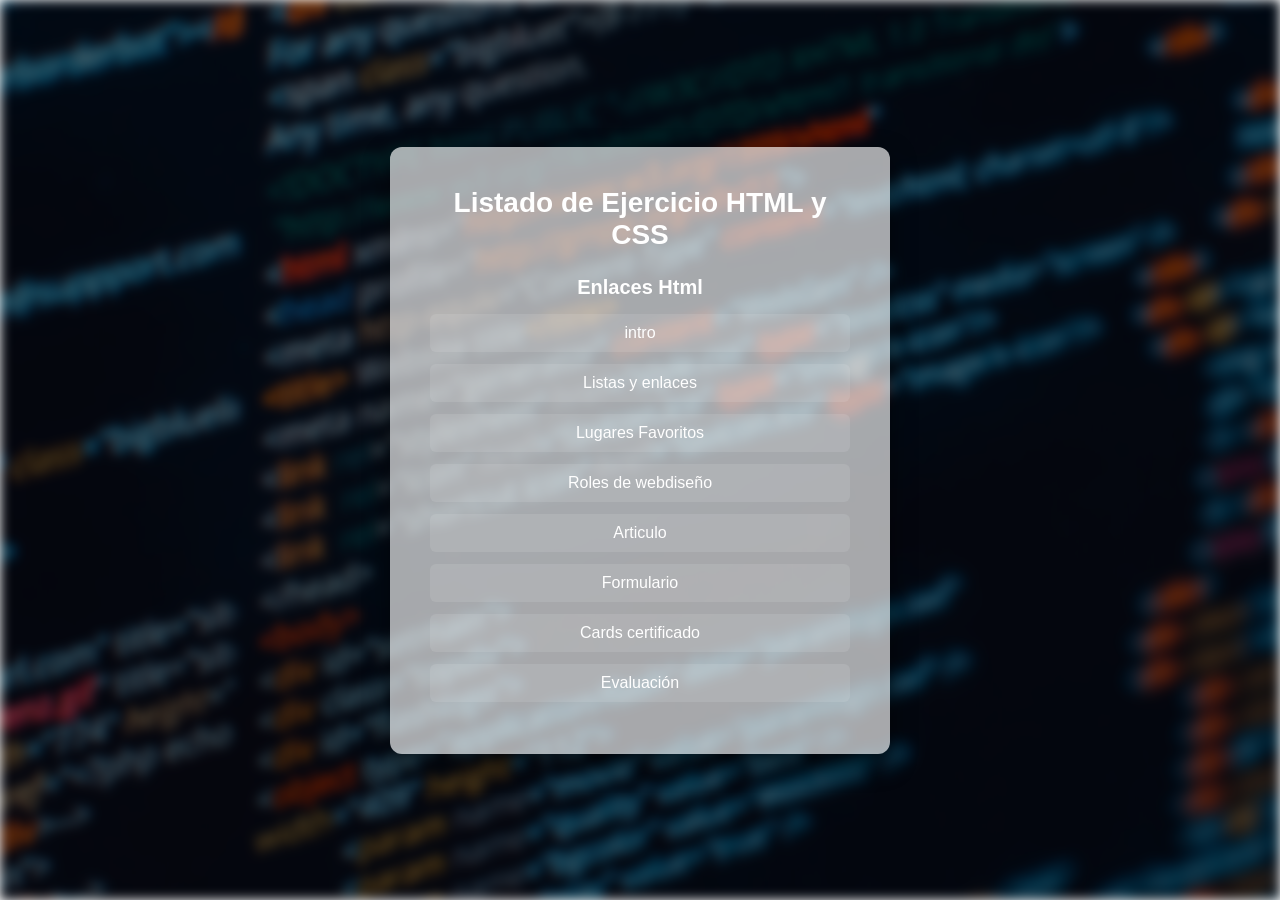
<file: index.html>
<!DOCTYPE html>
<html lang="en">
<head>
    <meta charset="UTF-8">
    <meta name="viewport" content="width=device-width, initial-scale=1.0">
    <link rel="stylesheet" href="index.css">
    <title>Practicas html</title>
<meta name="keywords" content="">
</head>
<body>
<header>
    <h1>Listado de Ejercicio HTML y CSS</h1>

    <section class="temas">
        <h2>Enlaces Html</h2>
        <ol>
            <li><a href="ej/intro.html" target="_blank">intro</a></li>
            <li><a href="ej/listasyenlaces.html" target="_blank">Listas y enlaces</a></li>
            <li><a href="ej/lugaresfavoritos.html" target="_blank">Lugares Favoritos</a></li>
            <li><a href="ej/rolesdedisenoweb.html" target="_blank">Roles de  webdiseño</a></li>
            <li><a href="ej/articulo.html" target="_blank">Articulo</a></li>
            <li><a href="ej/formulario.html" target="_blank">Formulario</a></li>
            <li><a href="ej/cards.html" target="_blank">Cards certificado</a></li>
            <li><a href="ej/evaluacion.html" target="_blank">Evaluación</a></li>
        </ol>
    </section>
</header>
<main>
    
</main>
<footer>

</footer>
</body>
</html>
</file>
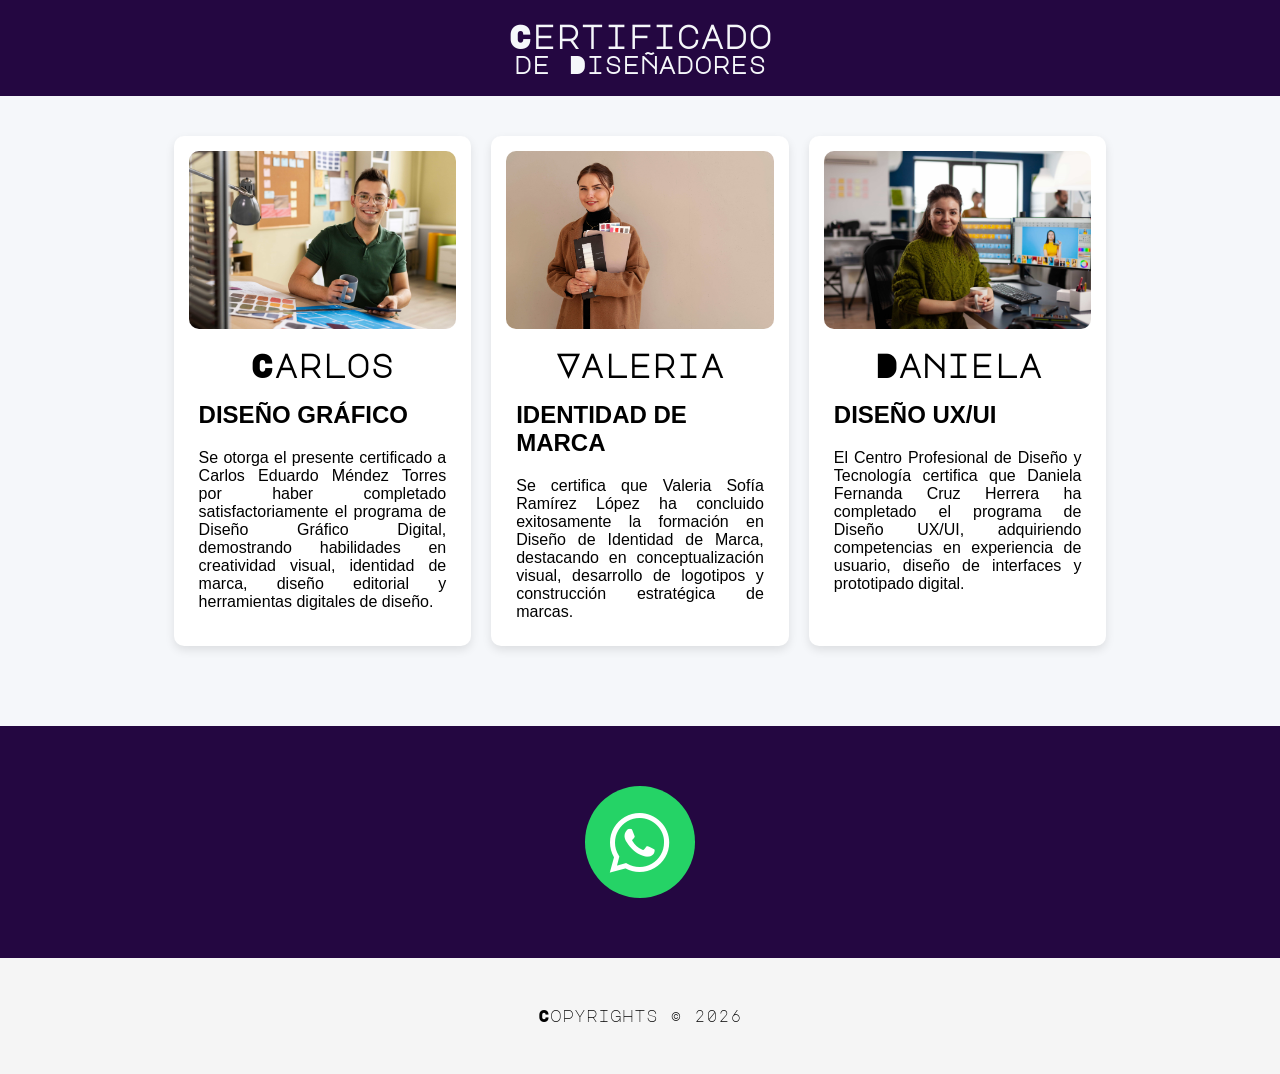
<file: ej/cards.html>
<!DOCTYPE html>
<html lang="es">

<head>
<meta charset="UTF-8">
<meta name="viewport" content="width=device-width, initial-scale=1.0">

<link rel="stylesheet" href="../css/cards.css">

<link href="https://fonts.googleapis.com/css2?family=Major+Mono+Display&display=swap" rel="stylesheet">

<link rel="stylesheet" href="https://cdn.jsdelivr.net/npm/bootstrap-icons@1.11.3/font/bootstrap-icons.min.css">

<title>Certificados</title>
</head>

<body>

<header class="cabecera">
<h1>Certificado</h1>
<h2>de Diseñadores</h2>
</header>

<section class="info">

<div class="contenedor">

<div class="diseño">
<img src="../img/d1.jpg" alt="Carlos">
<h3>Carlos</h3>
<h4>Diseño Gráfico</h4>
<p>
Se otorga el presente certificado a Carlos Eduardo Méndez Torres por haber completado satisfactoriamente el programa de Diseño Gráfico Digital, demostrando habilidades en creatividad visual, identidad de marca, diseño editorial y herramientas digitales de diseño.
</p>
</div>

<div class="diseño">
<img src="../img/d2.jpg" alt="Valeria">
<h3>Valeria</h3>
<h4>Identidad de Marca</h4>
<p>
Se certifica que Valeria Sofía Ramírez López ha concluido exitosamente la formación en Diseño de Identidad de Marca, destacando en conceptualización visual, desarrollo de logotipos y construcción estratégica de marcas.
</p>
</div>

<div class="diseño tres">
<img src="../img/d3.jpg" alt="Daniela">
<h3>Daniela</h3>
<h4>Diseño UX/UI</h4>
<p>
El Centro Profesional de Diseño y Tecnología certifica que Daniela Fernanda Cruz Herrera ha completado el programa de Diseño UX/UI, adquiriendo competencias en experiencia de usuario, diseño de interfaces y prototipado digital.
</p>
</div>

</div>

<!-- BOTÓN WHATSAPP -->

<div class="whatsapp">
<a href="https://wa.link/vlb2xn" target="_blank">
<i class="bi bi-whatsapp"></i>
</a>
</div>

</section>

<footer class="pie">
     <span>Copyrights &#169; 2026</span>
</footer>

</body>
</html>
</file>
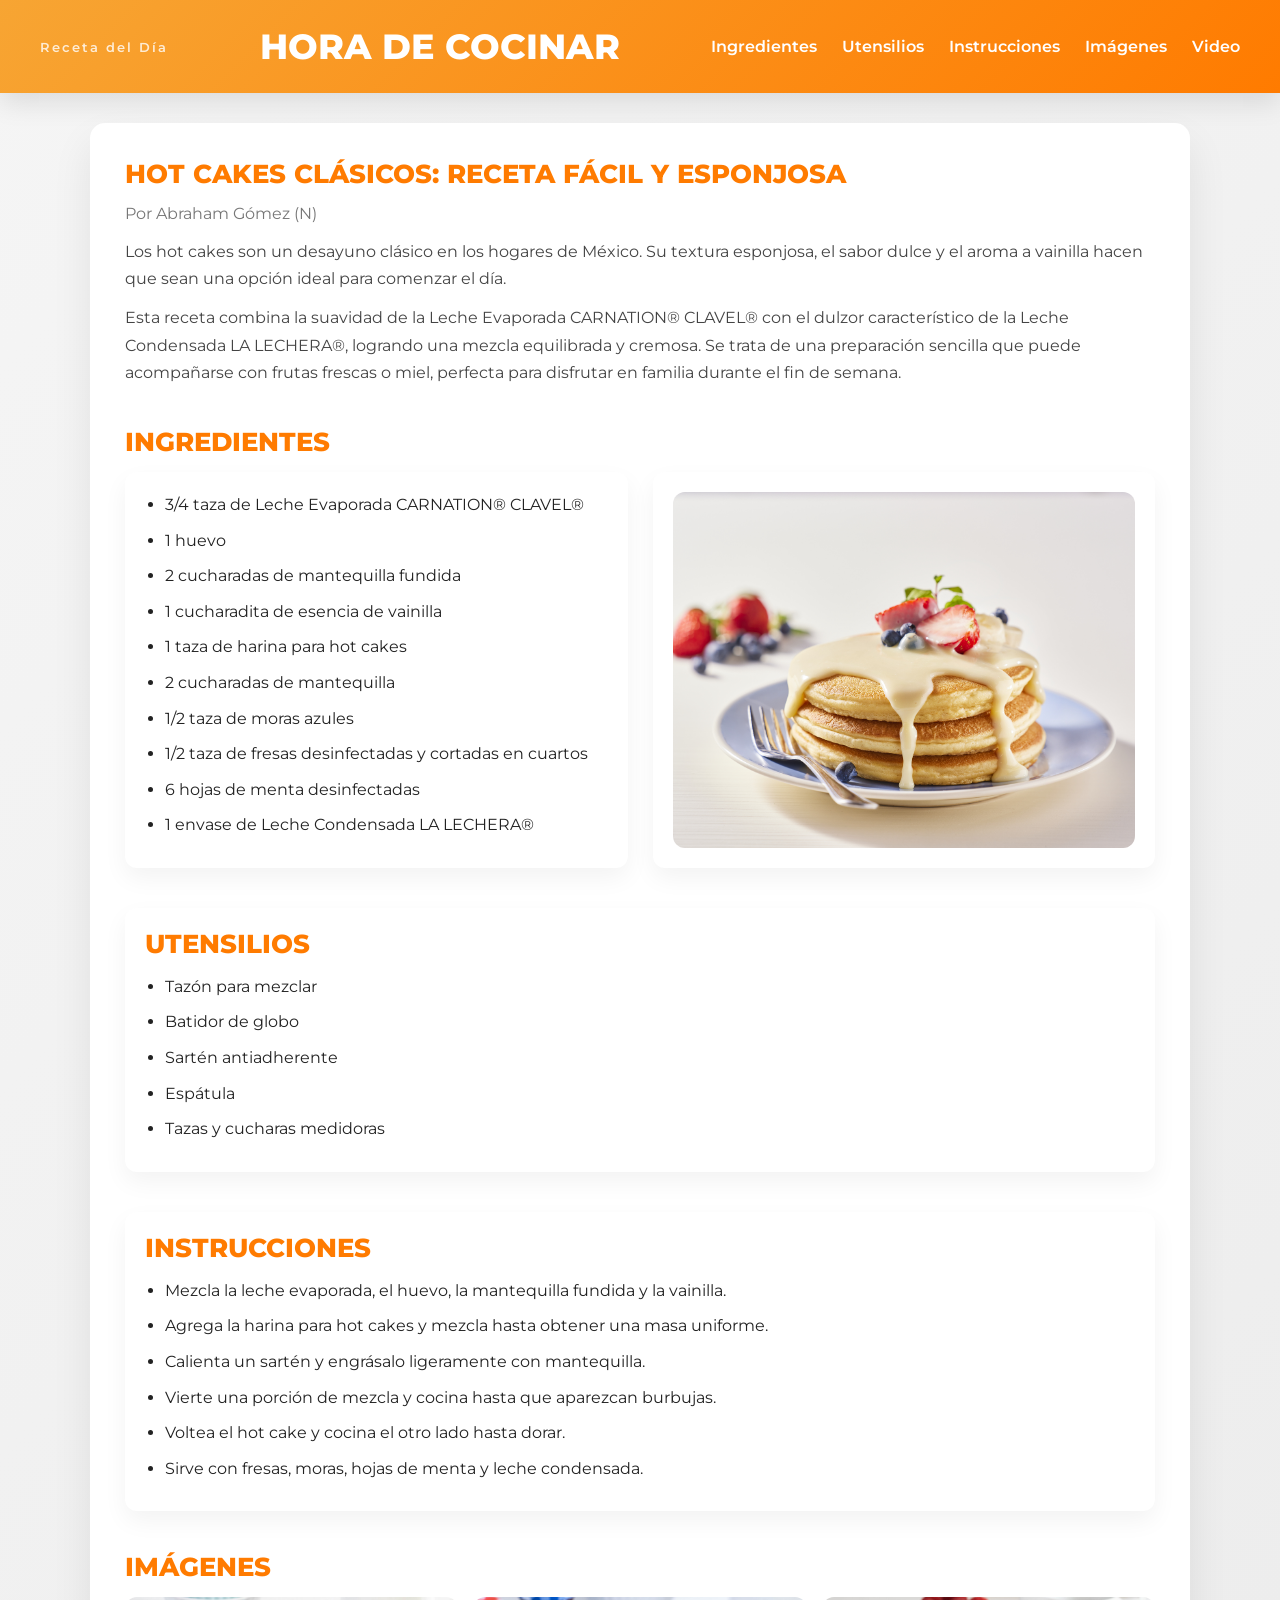
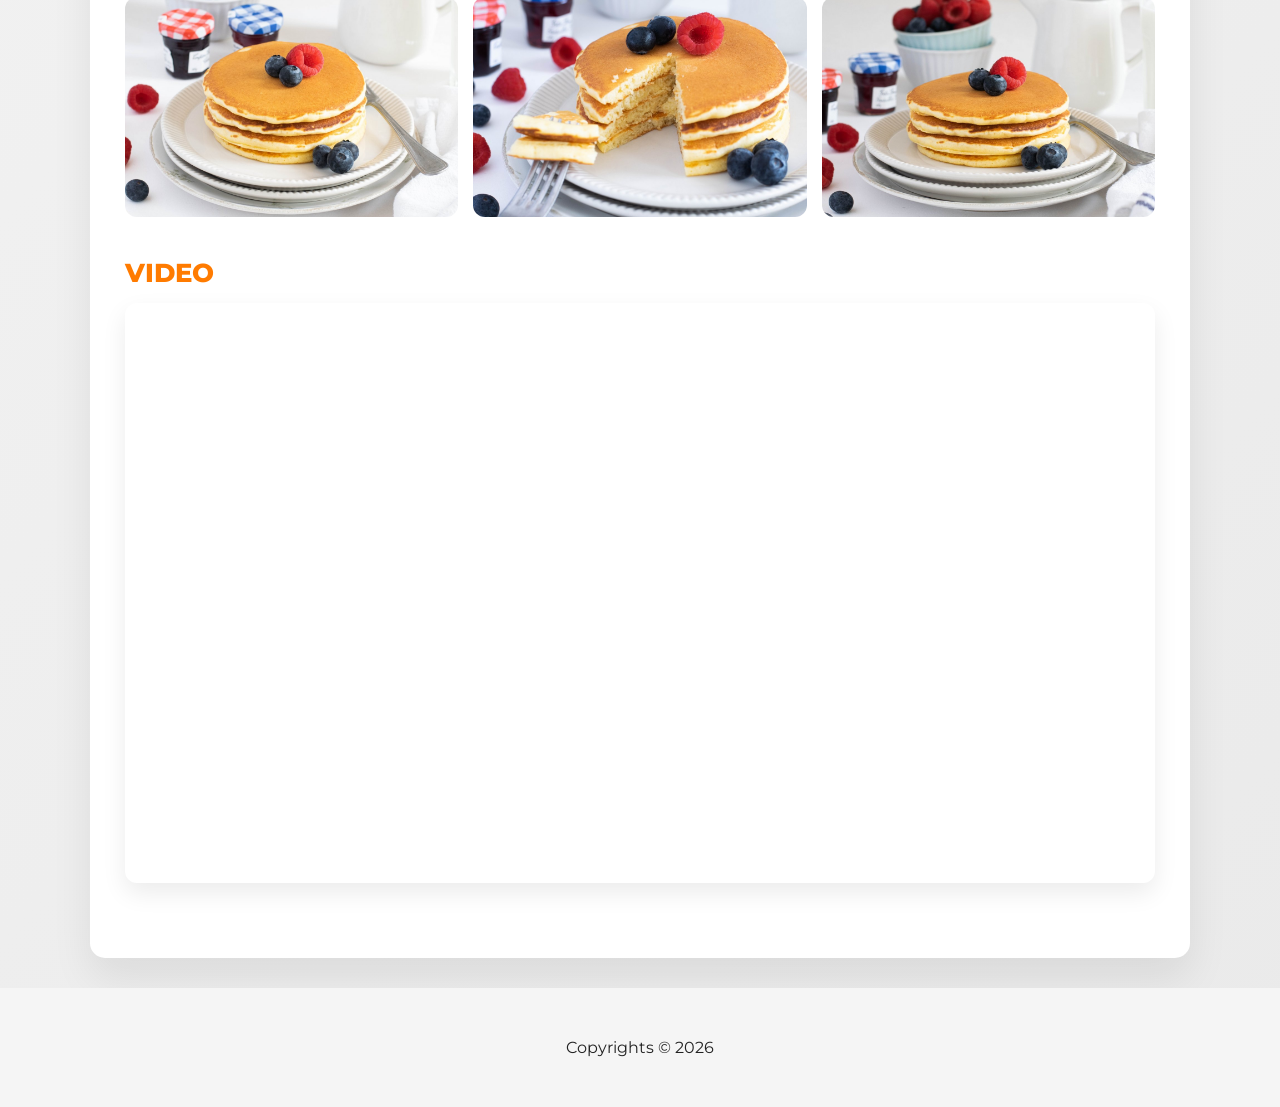
<file: ej/evaluacion.html>
<!DOCTYPE html>
<html lang="es">
<head>
  <meta charset="UTF-8">
  <meta name="viewport" content="width=device-width, initial-scale=1.0">
  <link rel="stylesheet" href="../css/evaluacion.css">
  <link href="https://fonts.googleapis.com/css2?family=DM+Serif+Display:ital@0;1&family=Major+Mono+Display&family=Montserrat:ital,wght@0,100..900;1,100..900&display=swap" rel="stylesheet">
  <title>Evaluación</title>
</head>
<body>

  <header class="encabezado">
    <p class="texto-superior">Receta del Día</p>
    <h1>Hora de Cocinar</h1>

    <nav>
      <a href="#ingredientes">Ingredientes</a>
      <a href="#utensilios">Utensilios</a>
      <a href="#instrucciones">Instrucciones</a>
      <a href="#imagenes">Imágenes</a>
      <a href="#video">Video</a>
    </nav>
  </header>

  <main>

    <!-- Sección 1 -->
    <section class="intro">
      <h2>Hot cakes clásicos: receta fácil y esponjosa</h2>
      <h4>Por Abraham Gómez (N)</h4>
      <p>
        Los hot cakes son un desayuno clásico en los hogares de México. Su textura esponjosa, el sabor dulce y el aroma a vainilla hacen que sean una opción ideal para comenzar el día.
      </p>
      <p>
        Esta receta combina la suavidad de la Leche Evaporada CARNATION® CLAVEL®
        con el dulzor característico de la Leche Condensada LA LECHERA®, logrando
        una mezcla equilibrada y cremosa. Se trata de una preparación sencilla
        que puede acompañarse con frutas frescas o miel, perfecta para disfrutar
        en familia durante el fin de semana.
      </p>
    </section>

    <!-- Sección 2 -->
    <section id="ingredientes" class="ingredientes">
      <h2>Ingredientes</h2>

      <div class="contenido-ingredientes">
        <div class="lista">
          <ul>
            <li>3/4 taza de Leche Evaporada CARNATION® CLAVEL®</li>
            <li>1 huevo</li>
            <li>2 cucharadas de mantequilla fundida</li>
            <li>1 cucharadita de esencia de vainilla</li>
            <li>1 taza de harina para hot cakes</li>
            <li>2 cucharadas de mantequilla</li>
            <li>1/2 taza de moras azules</li>
            <li>1/2 taza de fresas desinfectadas y cortadas en cuartos</li>
            <li>6 hojas de menta desinfectadas</li>
            <li>1 envase de Leche Condensada LA LECHERA®</li>
          </ul>
        </div>

        <figure class="imagen-ingredientes">
          <img src="../img/hotcakes 1.jpg" alt="Hot cakes clásicos">
        </figure>
      </div>
    </section>

    <!-- Sección 3 -->
    <section id="utensilios" class="utensilios">
      <h2>Utensilios</h2>
      <ul>
        <li>Tazón para mezclar</li>
        <li>Batidor de globo</li>
        <li>Sartén antiadherente</li>
        <li>Espátula</li>
        <li>Tazas y cucharas medidoras</li>
      </ul>
    </section>

    <!-- Sección 4 -->
    <section id="instrucciones" class="instrucciones">
      <h2>Instrucciones</h2>
      <ul>
        <li>Mezcla la leche evaporada, el huevo, la mantequilla fundida y la vainilla.</li>
        <li>Agrega la harina para hot cakes y mezcla hasta obtener una masa uniforme.</li>
        <li>Calienta un sartén y engrásalo ligeramente con mantequilla.</li>
        <li>Vierte una porción de mezcla y cocina hasta que aparezcan burbujas.</li>
        <li>Voltea el hot cake y cocina el otro lado hasta dorar.</li>
        <li>Sirve con fresas, moras, hojas de menta y leche condensada.</li>
      </ul>
    </section>

    <!-- Sección 5 -->
    <section id="imagenes" class="imagenes">
      <h2>Imágenes</h2>
      <div class="galeria">
      <img src="../img/hotcakes 2.jpg" alt="Hot cakes 1">
      <img src="../img/hotcakes 3.jpg" alt="Hot cakes 2">
      <img src="../img/hotcakes 4.jpg" alt="Hot cakes 3">
      </div>
    </section>

    <!-- Sección 6 -->
    <section id="video" class="video">
      <h2>Video</h2>
      <div class="video-container">
        <iframe width="560" height="315" src="https://www.youtube.com/embed/g-kPBQqyc8A?si=_0adv_RqTdIUw3cV" title="YouTube video player" frameborder="0" allow="accelerometer; autoplay; clipboard-write; encrypted-media; gyroscope; picture-in-picture; web-share" referrerpolicy="strict-origin-when-cross-origin" allowfullscreen></iframe>
      </div>
    </section>

  </main>
<footer class="pie">
     <span>Copyrights &#169; 2026</span>
</footer> 

</body>
</html>
</file>
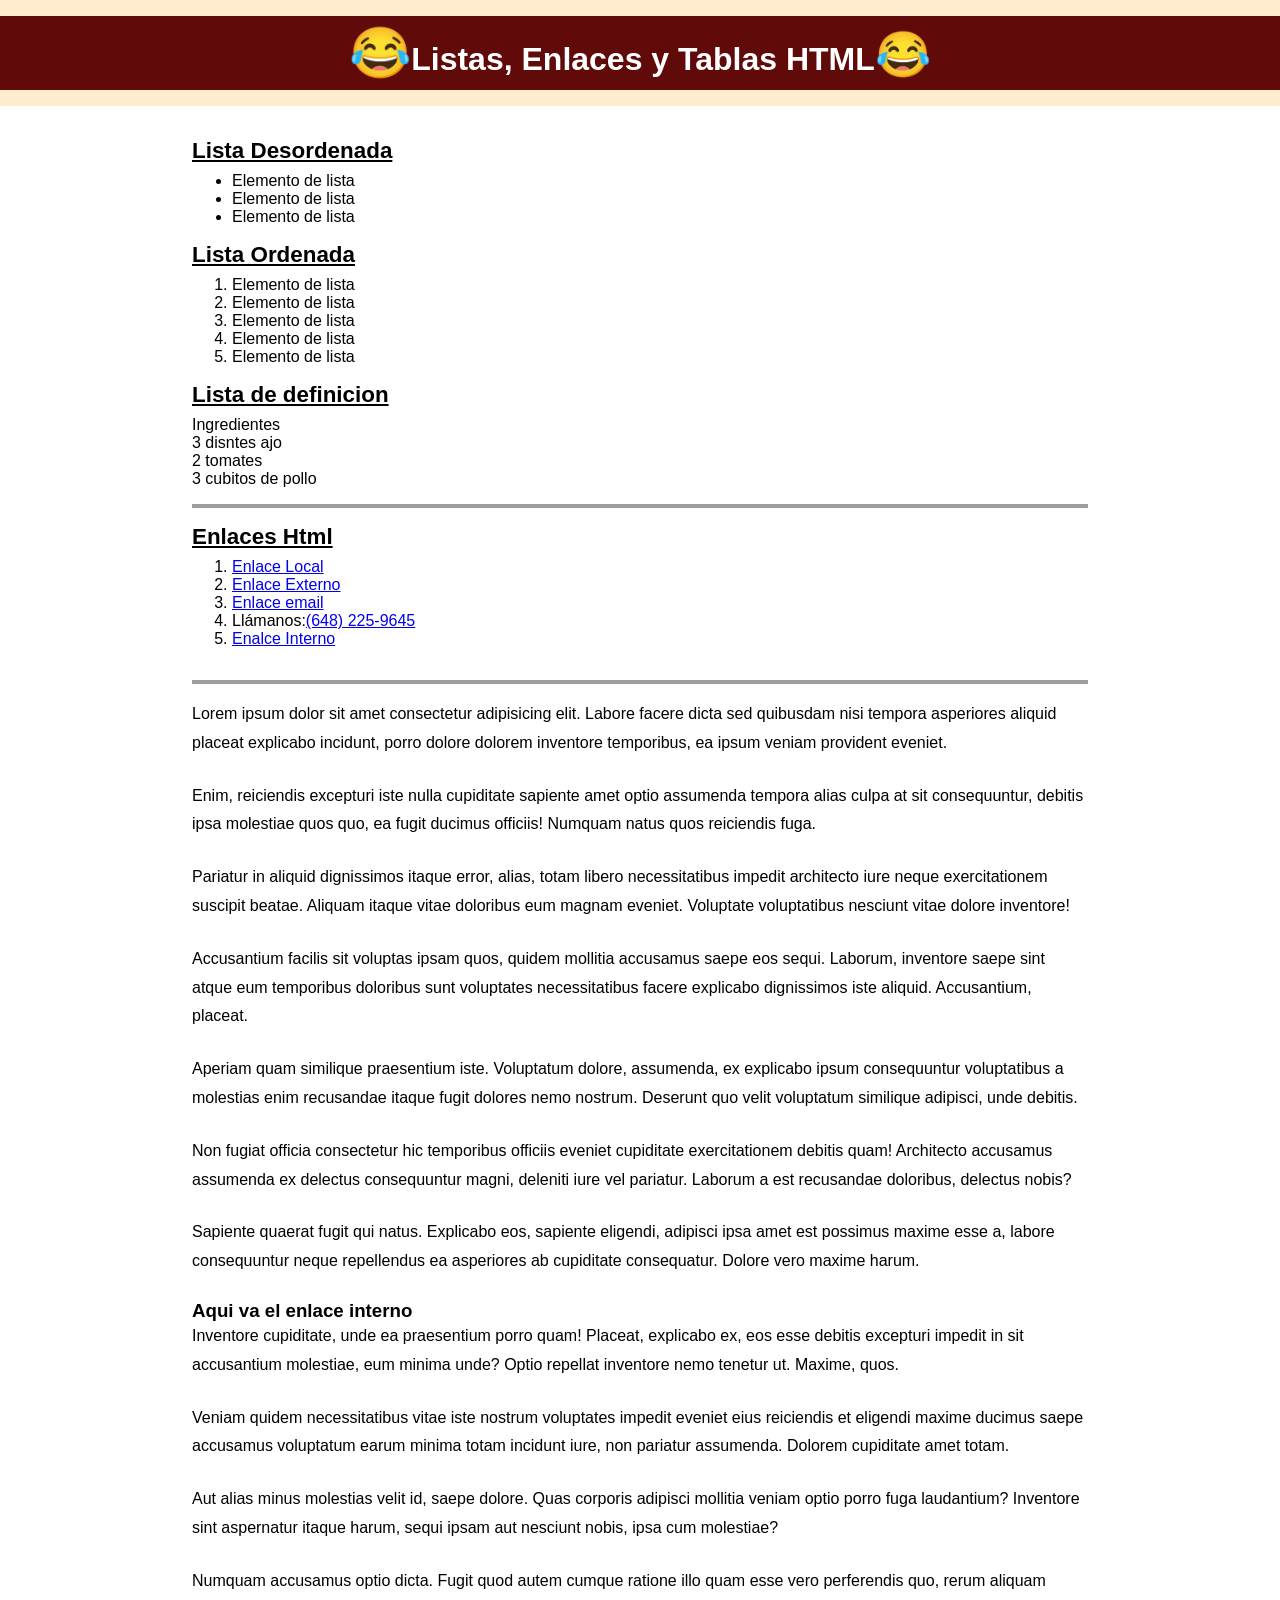
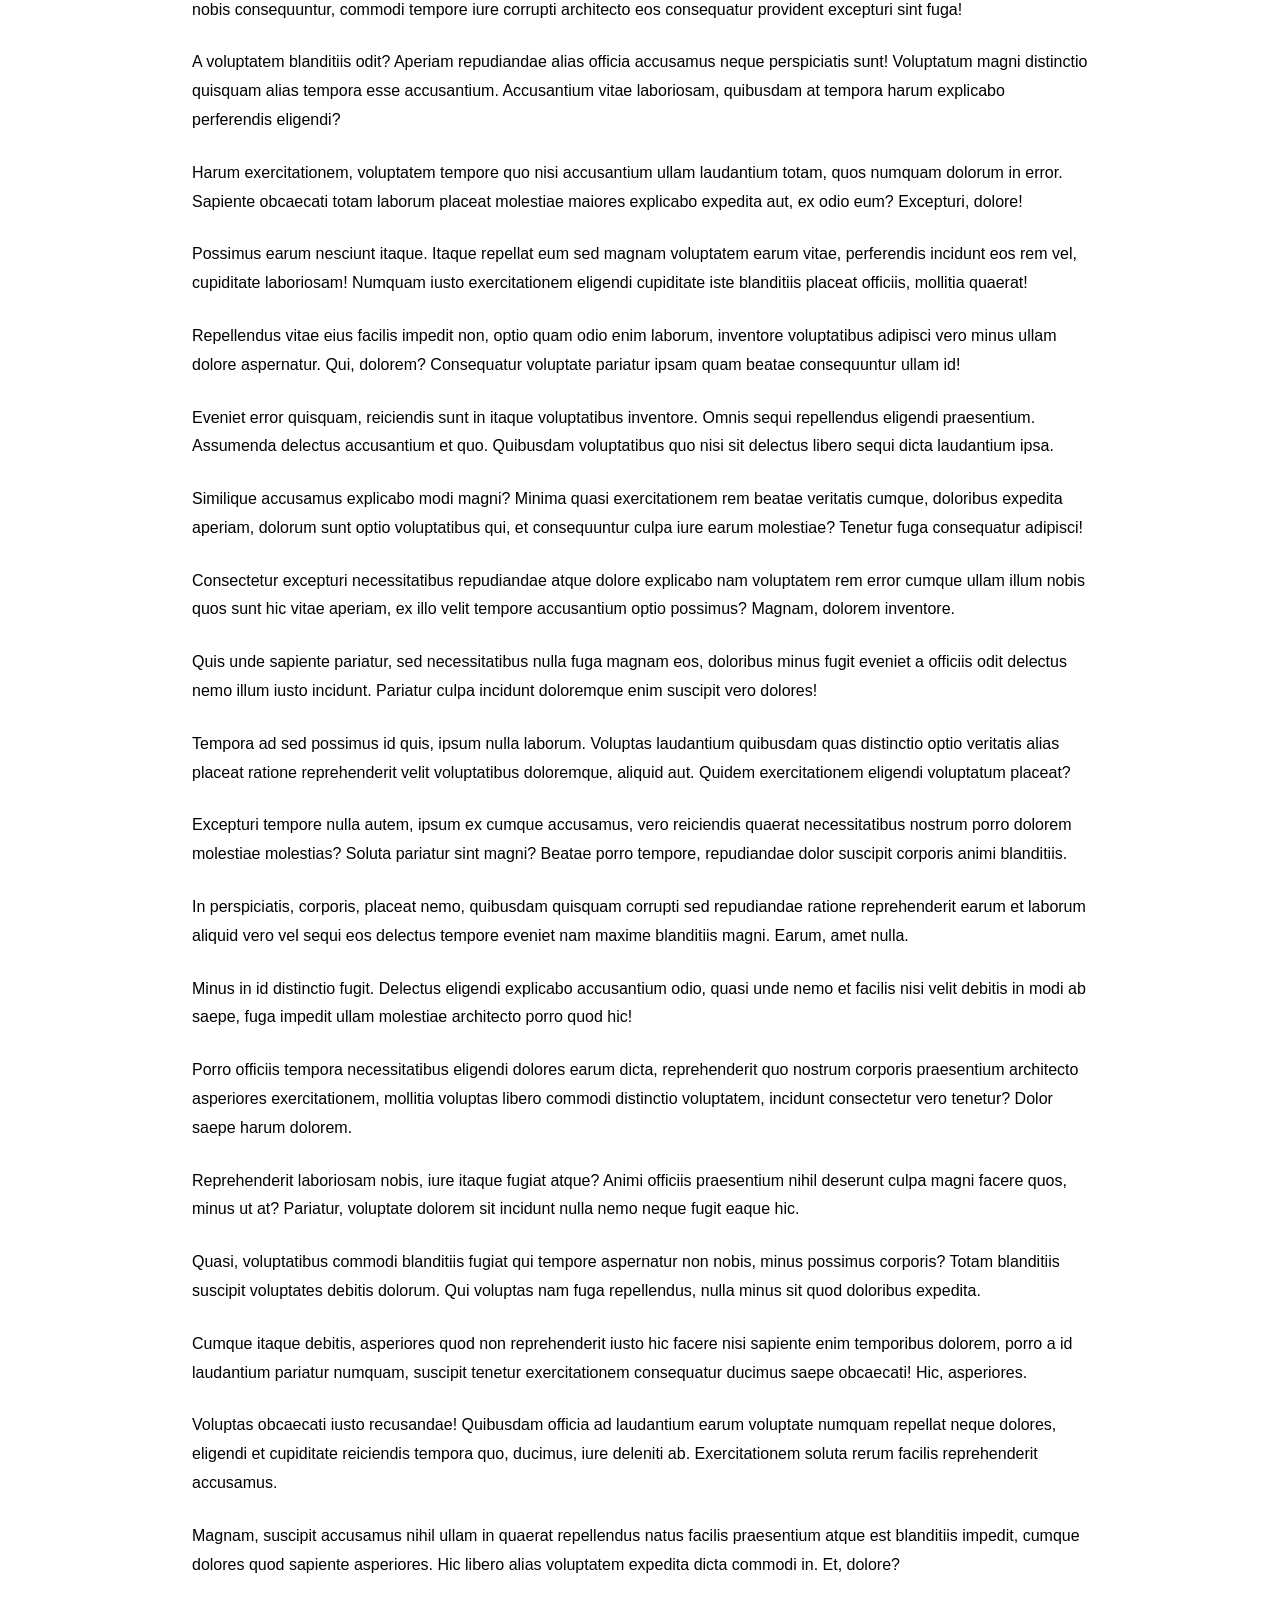
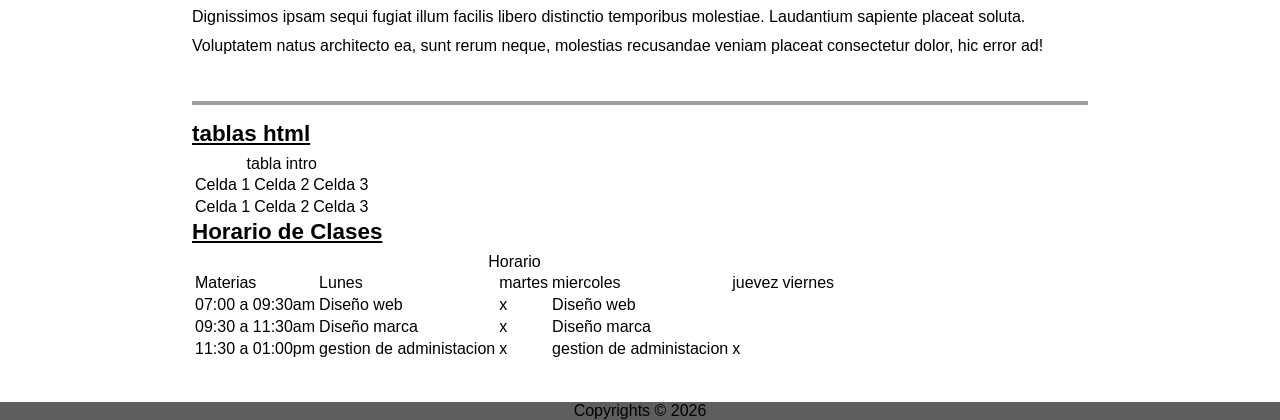
<file: ej/listasyenlaces.html>
<!DOCTYPE html>
<html lang="en">
<head>
    <meta charset="UTF-8">
    <meta name="viewport" content="width=device-width, initial-scale=1.0">
    <link rel="stylesheet" href="../css/listas.css">
    <title>Listas y Enlaces</title>
</head>
<body>
    <header class="cabecera">
    <h1><span style='font-size:50px;'>&#128514;</span>Listas, Enlaces y Tablas HTML<span style='font-size:5dvb;'>&#128514;</span></h1>
    </header>
    
    <section class="temas">
    <h2>Lista Desordenada</h2>
    <ul>
        <li>Elemento de lista</li>
        <li>Elemento de lista</li>
        <li>Elemento de lista</li>
    </ul>
    <h2>Lista Ordenada</h2>
    <ol>
     <li>Elemento de lista</li>
     <li>Elemento de lista</li>
     <li>Elemento de lista</li>
     <li>Elemento de lista</li>
     <li>Elemento de lista</li>
    </ol>
    <h2>Lista de definicion</h2>
    <dl>
        <dt>Ingredientes</dt>
        <dd>3 disntes ajo</dd>
        <dd>2 tomates</dd>
        <dd>3 cubitos de pollo</dd>
    </dl>
    </section>

    <section class="temas">
        <h2>Enlaces Html</h2>
        <ol>
            <li><a href="../u2/index.html" target="_blank">Enlace Local</a></li>
            <li><a href="https://instagram.com" target="_blank">Enlace Externo</a></li>
            <li><a href="mailto:name@dominio.com">Enlace email</a></li>
            <li>Llámanos:<a href="tel:6482259645">(648) 225-9645</a></li>
            <li><a href="#int">Enalce Interno</a></li>
        </ol>
    </section>
    <div class="temas">
        <p>Lorem ipsum dolor sit amet consectetur adipisicing elit. Labore facere dicta sed quibusdam nisi tempora asperiores aliquid placeat explicabo incidunt, porro dolore dolorem inventore temporibus, ea ipsum veniam provident eveniet.</p>
        <p>Enim, reiciendis excepturi iste nulla cupiditate sapiente amet optio assumenda tempora alias culpa at sit consequuntur, debitis ipsa molestiae quos quo, ea fugit ducimus officiis! Numquam natus quos reiciendis fuga.</p>
        <p>Pariatur in aliquid dignissimos itaque error, alias, totam libero necessitatibus impedit architecto iure neque exercitationem suscipit beatae. Aliquam itaque vitae doloribus eum magnam eveniet. Voluptate voluptatibus nesciunt vitae dolore inventore!</p>
        <p>Accusantium facilis sit voluptas ipsam quos, quidem mollitia accusamus saepe eos sequi. Laborum, inventore saepe sint atque eum temporibus doloribus sunt voluptates necessitatibus facere explicabo dignissimos iste aliquid. Accusantium, placeat.</p>
        <p>Aperiam quam similique praesentium iste. Voluptatum dolore, assumenda, ex explicabo ipsum consequuntur voluptatibus a molestias enim recusandae itaque fugit dolores nemo nostrum. Deserunt quo velit voluptatum similique adipisci, unde debitis.</p>
        <p>Non fugiat officia consectetur hic temporibus officiis eveniet cupiditate exercitationem debitis quam! Architecto accusamus assumenda ex delectus consequuntur magni, deleniti iure vel pariatur. Laborum a est recusandae doloribus, delectus nobis?</p>
        <p>Sapiente quaerat fugit qui natus. Explicabo eos, sapiente eligendi, adipisci ipsa amet est possimus maxime esse a, labore consequuntur neque repellendus ea asperiores ab cupiditate consequatur. Dolore vero maxime harum.</p>
        <a name="int"></a>
        <h3>Aqui va el enlace interno</h3>
        <p>Inventore cupiditate, unde ea praesentium porro quam! Placeat, explicabo ex, eos esse debitis excepturi impedit in sit accusantium molestiae, eum minima unde? Optio repellat inventore nemo tenetur ut. Maxime, quos.</p>
        <p>Veniam quidem necessitatibus vitae iste nostrum voluptates impedit eveniet eius reiciendis et eligendi maxime ducimus saepe accusamus voluptatum earum minima totam incidunt iure, non pariatur assumenda. Dolorem cupiditate amet totam.</p>
        <p>Aut alias minus molestias velit id, saepe dolore. Quas corporis adipisci mollitia veniam optio porro fuga laudantium? Inventore sint aspernatur itaque harum, sequi ipsam aut nesciunt nobis, ipsa cum molestiae?</p>
        <p>Numquam accusamus optio dicta. Fugit quod autem cumque ratione illo quam esse vero perferendis quo, rerum aliquam nobis consequuntur, commodi tempore iure corrupti architecto eos consequatur provident excepturi sint fuga!</p>
        <p>A voluptatem blanditiis odit? Aperiam repudiandae alias officia accusamus neque perspiciatis sunt! Voluptatum magni distinctio quisquam alias tempora esse accusantium. Accusantium vitae laboriosam, quibusdam at tempora harum explicabo perferendis eligendi?</p>
        <p>Harum exercitationem, voluptatem tempore quo nisi accusantium ullam laudantium totam, quos numquam dolorum in error. Sapiente obcaecati totam laborum placeat molestiae maiores explicabo expedita aut, ex odio eum? Excepturi, dolore!</p>
        <p>Possimus earum nesciunt itaque. Itaque repellat eum sed magnam voluptatem earum vitae, perferendis incidunt eos rem vel, cupiditate laboriosam! Numquam iusto exercitationem eligendi cupiditate iste blanditiis placeat officiis, mollitia quaerat!</p>
        <p>Repellendus vitae eius facilis impedit non, optio quam odio enim laborum, inventore voluptatibus adipisci vero minus ullam dolore aspernatur. Qui, dolorem? Consequatur voluptate pariatur ipsam quam beatae consequuntur ullam id!</p>
        <p>Eveniet error quisquam, reiciendis sunt in itaque voluptatibus inventore. Omnis sequi repellendus eligendi praesentium. Assumenda delectus accusantium et quo. Quibusdam voluptatibus quo nisi sit delectus libero sequi dicta laudantium ipsa.</p>
        <p>Similique accusamus explicabo modi magni? Minima quasi exercitationem rem beatae veritatis cumque, doloribus expedita aperiam, dolorum sunt optio voluptatibus qui, et consequuntur culpa iure earum molestiae? Tenetur fuga consequatur adipisci!</p>
        <p>Consectetur excepturi necessitatibus repudiandae atque dolore explicabo nam voluptatem rem error cumque ullam illum nobis quos sunt hic vitae aperiam, ex illo velit tempore accusantium optio possimus? Magnam, dolorem inventore.</p>
        <p>Quis unde sapiente pariatur, sed necessitatibus nulla fuga magnam eos, doloribus minus fugit eveniet a officiis odit delectus nemo illum iusto incidunt. Pariatur culpa incidunt doloremque enim suscipit vero dolores!</p>
        <p>Tempora ad sed possimus id quis, ipsum nulla laborum. Voluptas laudantium quibusdam quas distinctio optio veritatis alias placeat ratione reprehenderit velit voluptatibus doloremque, aliquid aut. Quidem exercitationem eligendi voluptatum placeat?</p>
        <p>Excepturi tempore nulla autem, ipsum ex cumque accusamus, vero reiciendis quaerat necessitatibus nostrum porro dolorem molestiae molestias? Soluta pariatur sint magni? Beatae porro tempore, repudiandae dolor suscipit corporis animi blanditiis.</p>
        <p>In perspiciatis, corporis, placeat nemo, quibusdam quisquam corrupti sed repudiandae ratione reprehenderit earum et laborum aliquid vero vel sequi eos delectus tempore eveniet nam maxime blanditiis magni. Earum, amet nulla.</p>
        <p>Minus in id distinctio fugit. Delectus eligendi explicabo accusantium odio, quasi unde nemo et facilis nisi velit debitis in modi ab saepe, fuga impedit ullam molestiae architecto porro quod hic!</p>
        <p>Porro officiis tempora necessitatibus eligendi dolores earum dicta, reprehenderit quo nostrum corporis praesentium architecto asperiores exercitationem, mollitia voluptas libero commodi distinctio voluptatem, incidunt consectetur vero tenetur? Dolor saepe harum dolorem.</p>
        <p>Reprehenderit laboriosam nobis, iure itaque fugiat atque? Animi officiis praesentium nihil deserunt culpa magni facere quos, minus ut at? Pariatur, voluptate dolorem sit incidunt nulla nemo neque fugit eaque hic.</p>
        <p>Quasi, voluptatibus commodi blanditiis fugiat qui tempore aspernatur non nobis, minus possimus corporis? Totam blanditiis suscipit voluptates debitis dolorum. Qui voluptas nam fuga repellendus, nulla minus sit quod doloribus expedita.</p>
        <p>Cumque itaque debitis, asperiores quod non reprehenderit iusto hic facere nisi sapiente enim temporibus dolorem, porro a id laudantium pariatur numquam, suscipit tenetur exercitationem consequatur ducimus saepe obcaecati! Hic, asperiores.</p>
        <p>Voluptas obcaecati iusto recusandae! Quibusdam officia ad laudantium earum voluptate numquam repellat neque dolores, eligendi et cupiditate reiciendis tempora quo, ducimus, iure deleniti ab. Exercitationem soluta rerum facilis reprehenderit accusamus.</p>
        <p>Magnam, suscipit accusamus nihil ullam in quaerat repellendus natus facilis praesentium atque est blanditiis impedit, cumque dolores quod sapiente asperiores. Hic libero alias voluptatem expedita dicta commodi in. Et, dolore?</p>
        <p>Dignissimos ipsam sequi fugiat illum facilis libero distinctio temporibus molestiae. Laudantium sapiente placeat soluta. Voluptatem natus architecto ea, sunt rerum neque, molestias recusandae veniam placeat consectetur dolor, hic error ad!</p>
    </div>
    <section class="temas" id="tablas">
     <h2>tablas html</h2>
     <table>
        <caption>tabla intro</caption>
        <tr>
            <td>Celda 1</td>
            <td>Celda 2</td>
            <td>Celda 3</td>
        </tr>
        <tr>
            <td>Celda 1</td>
            <td>Celda 2</td>
            <td>Celda 3</td>
        </tr>
     </table>
     <h2>Horario de Clases</h2>
     <table>
           <Caption>Horario</Caption>
    <tr>
     <td>Materias</td>
     <td>Lunes</td>
     <td>martes</td>
     <td>miercoles</td>
     <td>juevez</td>
     <td>viernes</td>
    </tr>
    <tr>
        <td>07:00 a 09:30am</td>
        <td>Diseño web</td>
         <td>x</td>
         <td>Diseño web</td>

    </tr>
    <tr> 
        <td>09:30 a 11:30am</td>
        <td>Diseño marca</td>
        <td>x</td>
        <td>Diseño marca</td>

    </tr>
    <tr>
        <td>11:30 a 01:00pm</td>
        <td>gestion de administacion</td>
        <td>x</td>
        <td>gestion de administacion</td>
        <td>x</td>
    </tr>
     </table>
    </section>

    <footer class="pie">
     <span>Copyrights &#169; 2026</span>
    </footer>
</body>
</html>
</file>
<file: index.css>
/* RESET */
*{
margin:0;
padding:0;
box-sizing:border-box;
}

/* BODY */
body{
font-family: Arial, Helvetica, sans-serif;
color:#fff;
display:flex;
justify-content:center;
align-items:center;
min-height:100vh;
position:relative;
}

/* FONDO BORROSO */
body::before{
content:"";
position:fixed;
top:0;
left:0;
width:100%;
height:100%;

background-image:url("img/fondo.jpg");
background-size:cover;
background-position:center;

filter:blur(6px) brightness(0.4);

z-index:-1;
}

/* CONTENEDOR */
header{
background:rgba(255, 255, 255, 0.65);
padding:40px;
border-radius:12px;
width:500px;
text-align:center;
box-shadow:0 10px 25px rgba(0,0,0,0.5);
}

/* TITULO */
header h1{
margin-bottom:25px;
font-size:28px;
}

/* SUBTITULO */
.temas h2{
margin-bottom:15px;
font-size:20px;
}

/* LISTA */
.temas ol{
list-style:none;
padding:0;
}

/* ESPACIO ENTRE LINKS */
.temas li{
margin:12px 0;
}

/* LINKS */
.temas a{
display:block;
text-decoration:none;
color:#ffffff;
background:rgba(255,255,255,0.1);
padding:10px;
border-radius:6px;
transition:0.3s;
}

/* HOVER */
.temas a:hover{
background:#00b4d8;
}
</file>
<file: css/cards.css>
/* DOCUMENTO CSS */

*{
margin:0;
padding:0;
box-sizing:border-box;
}

/* BODY */

body{
font-family:"Major Mono Display", monospace;
background:#f5f7fa;
}

/* CABECERA */

.cabecera{
width:100%;
text-align:center;
font-size:1em;
color:#f5f7fa;
background-color:#240741;
padding:20px;
}

/* TITULOS */

h3{
font-family:"Major Mono Display", monospace;
text-align:center;
padding:10px;
}

h4{
font-family:Arial, Helvetica, sans-serif;
text-transform:uppercase;
padding:10px;
}

/* CONTENEDOR */

.contenedor{
width:90%;
margin:auto;
display:flex;
flex-direction:column;
gap:20px;
padding:40px 16px;
}

/* CARDS */

.diseño{
width:100%;
background:white;
padding:15px;
border-radius:10px;
box-shadow:0 4px 10px rgba(0,0,0,0.1);
}

/* IMAGEN */

.diseño img{
width:100%;
margin-bottom:8px;
border-radius:10px;
}

/* TEXTO */

.diseño p{
text-align:justify;
padding:10px;
font-family:Arial, Helvetica, sans-serif;
}

/* BOTON WHATSAPP */

.whatsapp{
display:flex;
justify-content:center;
margin-top:40px;
background-color:#240741;
padding:60px;
}

.whatsapp a{
background:#25D366;
color:white;
font-size:60px;
padding:25px;
border-radius:50%;
text-decoration:none;
}

/* FOOTER */

footer{
background-color:whitesmoke;
padding:50px;
text-align:center;
}

/* TABLET */

@media (min-width:768px){

.contenedor{
flex-direction:row;
flex-wrap:wrap;
justify-content:center;
}

.diseño{
width:45%;
}

h3{
font-size:2em;
}

h4{
font-size:1.5em;
}

}

/* PANTALLAS GRANDES */

@media (min-width:1280px){

.contenedor{
width:80%;
}

.diseño{
width:30%;
}

}
</file>
<file: css/evaluacion.css>
/* RESET */
* {
  margin: 0;
  padding: 0;
  box-sizing: border-box;
}

body {
  font-family: "Montserrat", sans-serif;
  background: linear-gradient(135deg, #f5f5f5, #eaeaea);
  color: #222;
}

/* HEADER */
.encabezado {
  background: linear-gradient(135deg, #f7a533, #ff7b00);
  display: flex;
  justify-content: space-between;
  align-items: center;
  flex-wrap: wrap;
  padding: 25px 40px;
  box-shadow: 0 10px 25px rgba(0,0,0,0.1);
}

.texto-superior {
  font-size: 13px;
  font-weight: 600;
  letter-spacing: 2px;
  color: rgba(255,255,255,0.8);
}

.encabezado h1 {
  font-size: 2.2rem;
  text-transform: uppercase;
  color: white;
  font-weight: 800;
}

.encabezado nav {
  display: flex;
  gap: 25px;
}

.encabezado nav a {
  text-decoration: none;
  color: white;
  font-weight: 600;
  position: relative;
  transition: 0.3s;
}

/* efecto hover PRO */
.encabezado nav a::after {
  content: "";
  position: absolute;
  width: 0%;
  height: 2px;
  bottom: -5px;
  left: 0;
  background: white;
  transition: 0.3s;
}

.encabezado nav a:hover::after {
  width: 100%;
}

/* MAIN */
main {
  max-width: 1100px;
  margin: 30px auto;
  background: white;
  padding: 35px;
  border-radius: 15px;
  box-shadow: 0 20px 40px rgba(0,0,0,0.08);
}

/* SECCIONES */
section {
  margin-bottom: 40px;
}

section h2 {
  text-transform: uppercase;
  margin-bottom: 15px;
  font-size: 1.6rem;
  font-weight: 800;
  color: #ff7b00;
}

section h4 {
  margin-bottom: 15px;
  font-weight: 400;
  color: #777;
}

section p {
  margin-bottom: 12px;
  line-height: 1.7;
  color: #444;
}

/* INGREDIENTES */
.contenido-ingredientes {
  display: flex;
  gap: 25px;
  flex-wrap: wrap;
}

.lista,
.imagen-ingredientes {
  flex: 1 1 300px;
  background: white;
  padding: 20px;
  border-radius: 12px;
  box-shadow: 0 10px 25px rgba(0,0,0,0.05);
}

.lista ul,
.utensilios ul,
.instrucciones ul {
  padding-left: 20px;
}

.lista li,
.utensilios li,
.instrucciones li {
  margin-bottom: 10px;
  line-height: 1.6;
}

/* imagen pro */
.imagen-ingredientes img {
  width: 100%;
  height: 100%;
  object-fit: cover;
  border-radius: 12px;
}

/* UTENSILIOS E INSTRUCCIONES */
.utensilios,
.instrucciones {
  background: white;
  padding: 20px;
  border-radius: 12px;
  box-shadow: 0 10px 25px rgba(0,0,0,0.05);
}

/* GALERÍA */
.galeria {
  display: flex;
  gap: 15px;
}

.galeria img {
  width: 100%;
  height: 220px;
  object-fit: cover;
  border-radius: 12px;
  transition: 0.3s;
  cursor: pointer;
}



/* VIDEO */
.video-container {
  position: relative;
  width: 100%;
  padding-bottom: 56.25%;
  border-radius: 12px;
  overflow: hidden;
  box-shadow: 0 10px 25px rgba(0,0,0,0.08);
}

.video-container iframe {
  position: absolute;
  width: 100%;
  height: 100%;
  border: none;
}

footer{
background-color:whitesmoke;
padding:50px;
text-align:center;
}

/* RESPONSIVE */
@media (max-width: 768px) {
  .encabezado {
    flex-direction: column;
    gap: 15px;
    text-align: center;
  }

  .encabezado nav {
    justify-content: center;
    flex-wrap: wrap;
  }

  .contenido-ingredientes {
    flex-direction: column;
  }

  .galeria {
    flex-direction: column;
  }
}
</file>
<file: css/listas.css>
/* DOCUMMENTO CSS */

* { margin: 0;}

body { font-family: Arial, Helvetica, sans-serif;}

h1 { text-align: center;
     font-size: 2em;
     background-color: rgb(96, 10, 10);
     color: #ffffff;
     padding: 8px 0px;
     }

h2 { text-decoration: underline;
     padding-bottom: 8px;
     font-size: 1.4em;}

header.cabecera { background-color: blanchedalmond;
            padding: 16px 0px;
            margin-bottom: 16px;}

.temas { padding: 16px 0px;
         width: 70%;
         margin:  0px auto;
         border-bottom: #9e9c9c solid 4px;
         }

.temas ol, .temas ul { padding-bottom: 16px;}

.temas p { line-height: 180%;
           padding-bottom: 24px;}

.pie { text-align: center;
background-color: #5e5e5e;
margin-top: 25px;
padding: 16 0px;}

#tablas { border-bottom: none;}
</file>
